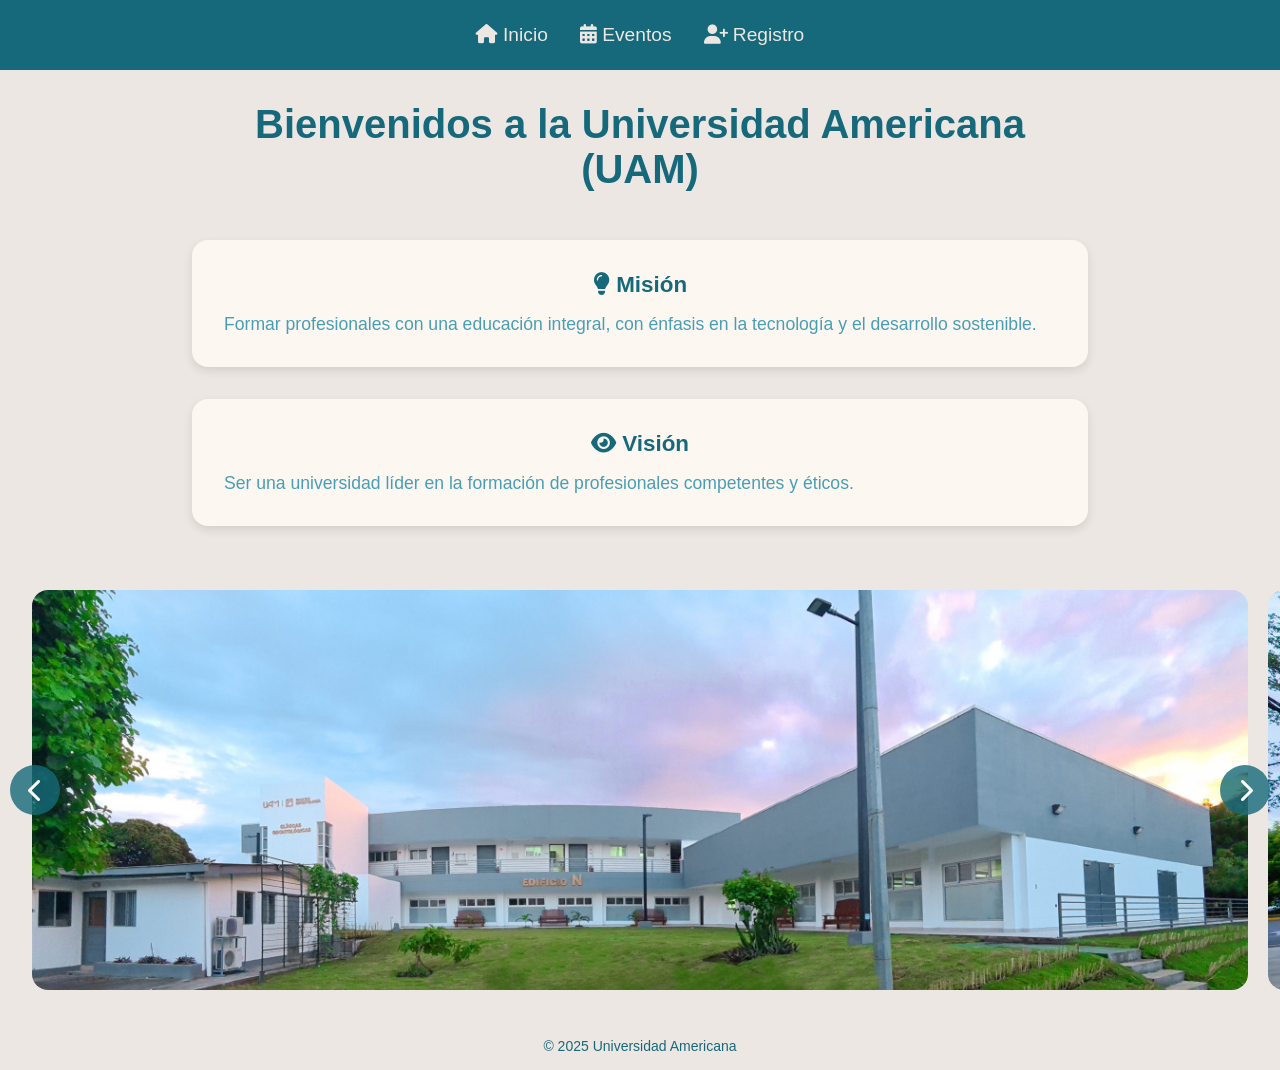
<file: index.html>
<!DOCTYPE html>
<html lang="es">
<head>
    <meta charset="UTF-8">
    <meta name="viewport" content="width=device-width, initial-scale=1.0">
    <title>Universidad Americana - UAM</title>
    <link rel="stylesheet" href="styles.css">
    <link href="https://cdnjs.cloudflare.com/ajax/libs/font-awesome/6.7.2/css/all.min.css" rel="stylesheet">
</head>
<body>
    <header>
        <nav>
            <ul>
                <li><a href="index.html"><i class="fas fa-home"></i> Inicio</a></li>
                <li><a href="eventos.html"><i class="fas fa-calendar-alt"></i> Eventos</a></li>
                <li><a href="registro.html"><i class="fas fa-user-plus"></i> Registro</a></li>
            </ul>
        </nav>
    </header>

    <section class="intro">
        <h1>Bienvenidos a la Universidad Americana (UAM)</h1>

        <div class="mission">
            <h3><i class="fas fa-lightbulb"></i> Misión</h3>
            <p>Formar profesionales con una educación integral, con énfasis en la tecnología y el desarrollo sostenible.</p>
        </div>

        <div class="vision">
            <h3><i class="fas fa-eye"></i> Visión</h3>
            <p>Ser una universidad líder en la formación de profesionales competentes y éticos.</p>
        </div>
    </section>

    <section class="carousel">
        <button class="carousel-control left" onclick="moveSlide(-1)">
            <i class="fas fa-chevron-left"></i>
        </button>
        <div class="carousel-items">
            <div class="carousel-item active">
                <img src="UAM1.jpg" alt="Imagen UAM 1">
            </div>
            <div class="carousel-item">
                <img src="UAM2.jpg" alt="Imagen UAM 2">
            </div>
            <div class="carousel-item">
                <img src="UAM3.jpg" alt="Imagen UAM 3">
            </div>
        </div>
        <button class="carousel-control right" onclick="moveSlide(1)">
            <i class="fas fa-chevron-right"></i>
        </button>
    </section>

    <footer>
        <p>&copy; 2025 Universidad Americana</p>
    </footer>

    <script src="script.js"></script>
</body>
</html>
</file>
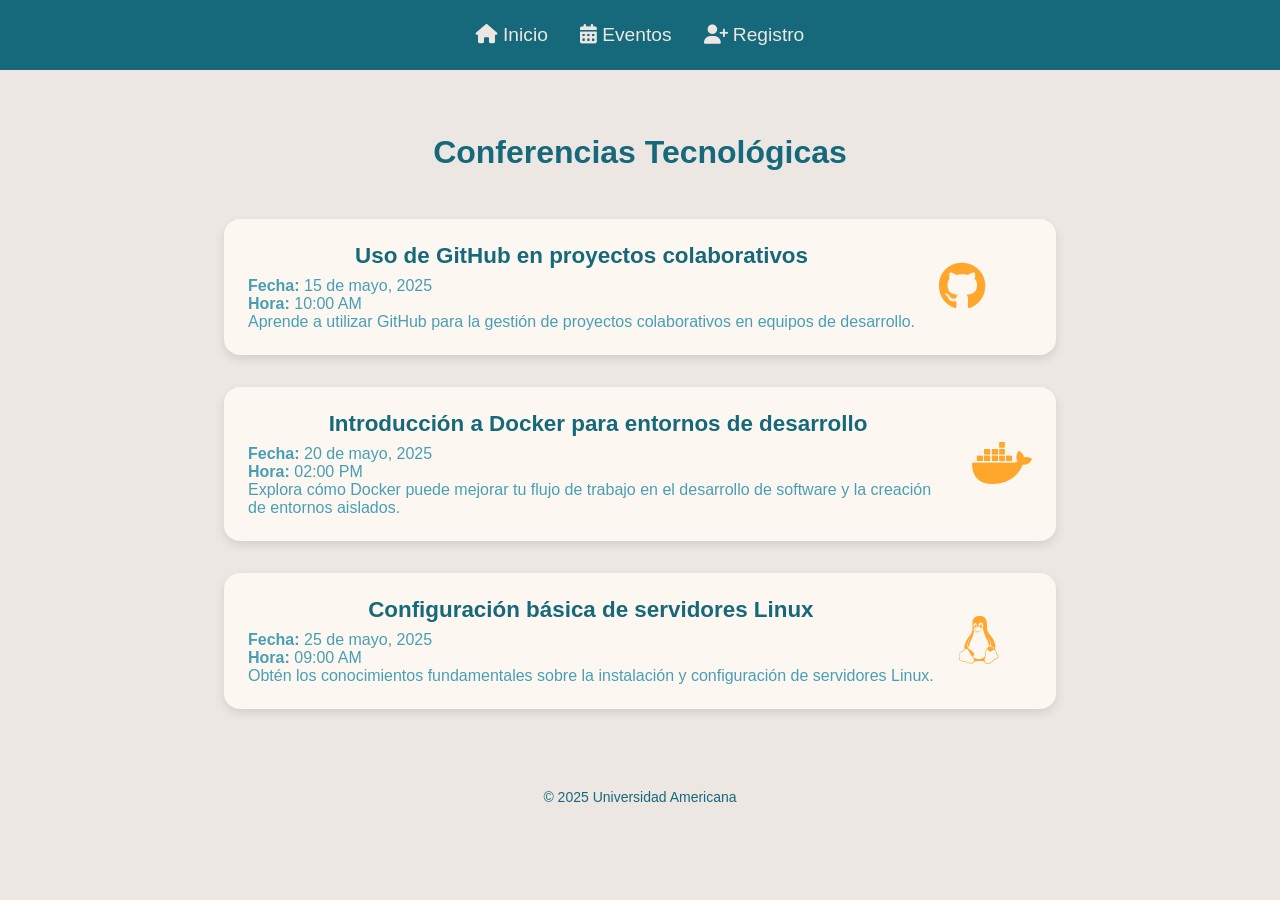
<file: eventos.html>
<!DOCTYPE html>
<html lang="es">
<head>
    <meta charset="UTF-8"> <!-- Configuración de codificación de caracteres -->
    <meta name="viewport" content="width=device-width, initial-scale=1.0"> <!-- Hacer que la página sea responsive -->
    <title>Eventos - UAM</title> <!-- Título de la página -->
    <link rel="stylesheet" href="styles.css"> <!-- Enlace al archivo de estilos CSS -->
    <link href="https://cdnjs.cloudflare.com/ajax/libs/font-awesome/6.7.2/css/all.min.css" rel="stylesheet"><body>
    <header>
        <nav>
            <ul>
                <!-- Menú de navegación con enlaces a otras páginas -->
                <li><a href="index.html"><i class="fas fa-home"></i> Inicio</a></li>
                <li><a href="eventos.html"><i class="fas fa-calendar-alt"></i> Eventos</a></li>
                <li><a href="registro.html"><i class="fas fa-user-plus"></i> Registro</a></li>
            </ul>
        </nav>
    </header>

    <main>
        <section class="events">
            <h2>Conferencias Tecnológicas</h2> <!-- Título de la sección -->

            <!-- Artículo para cada evento -->
            <article class="event">
                <div class="event-info">
                    <h3>Uso de GitHub en proyectos colaborativos</h3> <!-- Título del evento -->
                    <p><strong>Fecha:</strong> 15 de mayo, 2025</p> <!-- Fecha del evento -->
                    <p><strong>Hora:</strong> 10:00 AM</p> <!-- Hora del evento -->
                    <p>Aprende a utilizar GitHub para la gestión de proyectos colaborativos en equipos de desarrollo.</p> <!-- Descripción del evento -->
                </div>
                <div class="event-icon">
                    <i class="fab fa-github"></i> <!-- Icono representativo del evento -->
                </div>
            </article>

            <article class="event">
                <div class="event-info">
                    <h3>Introducción a Docker para entornos de desarrollo</h3>
                    <p><strong>Fecha:</strong> 20 de mayo, 2025</p>
                    <p><strong>Hora:</strong> 02:00 PM</p>
                    <p>Explora cómo Docker puede mejorar tu flujo de trabajo en el desarrollo de software y la creación de entornos aislados.</p>
                </div>
                <div class="event-icon">
                    <i class="fab fa-docker"></i> <!-- Icono representativo del evento -->
                </div>
            </article>

            <article class="event">
                <div class="event-info">
                    <h3>Configuración básica de servidores Linux</h3>
                    <p><strong>Fecha:</strong> 25 de mayo, 2025</p>
                    <p><strong>Hora:</strong> 09:00 AM</p>
                    <p>Obtén los conocimientos fundamentales sobre la instalación y configuración de servidores Linux.</p>
                </div>
                <div class="event-icon">
                    <i class="fab fa-linux"></i> <!-- Icono representativo del evento -->
                </div>
            </article>
        </section>
    </main>

    <footer>
        <p>&copy; 2025 Universidad Americana</p> <!-- Pie de página con derechos de autor -->
    </footer>

    <script src="script.js"></script> <!-- Enlace al archivo de JavaScript -->
</body>
</html>
</file>
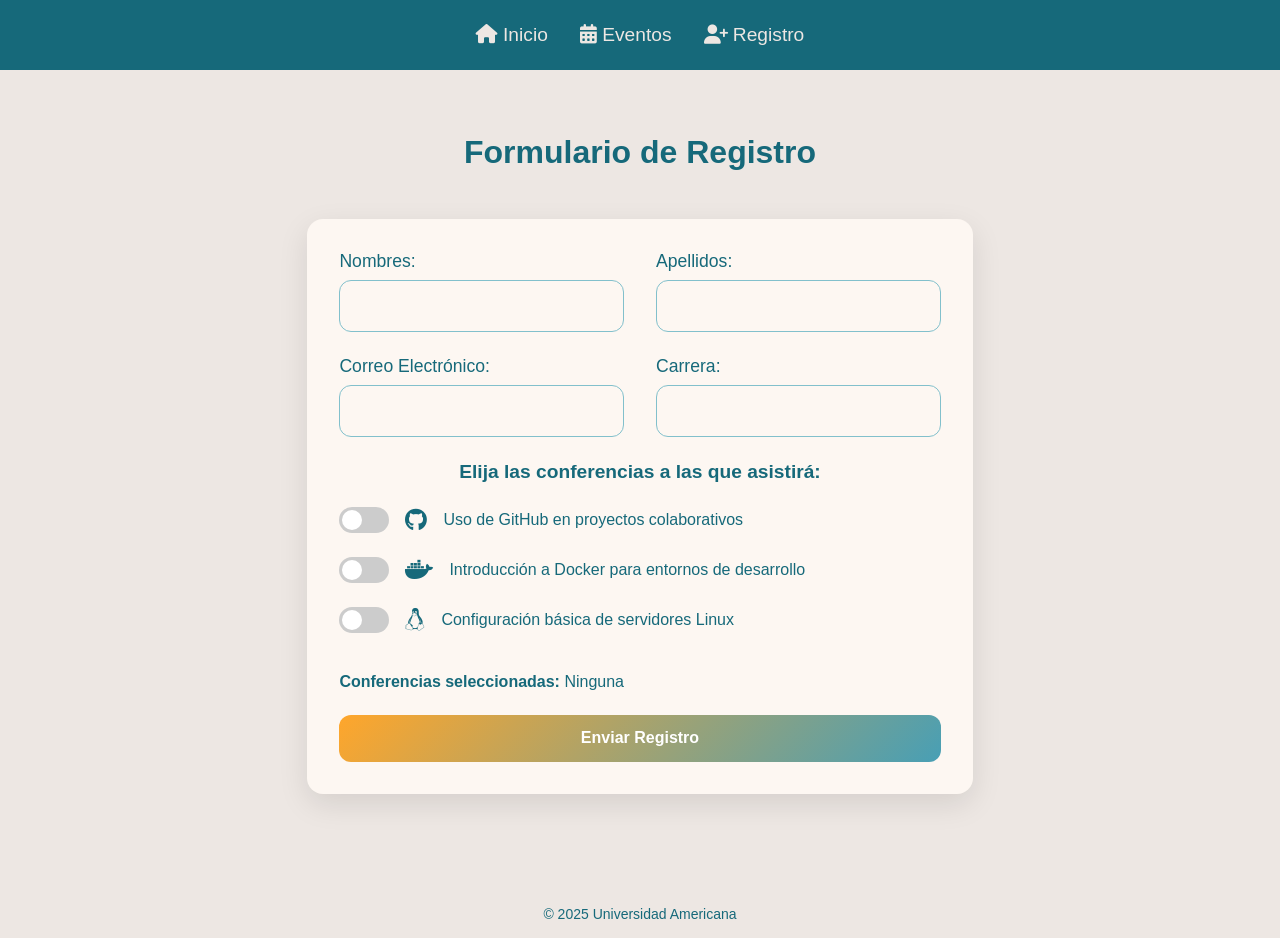
<file: registro.html>
<!DOCTYPE html>
<html lang="es">
<head>
    <!-- Metadatos básicos del documento -->
    <meta charset="UTF-8">
    <meta name="viewport" content="width=device-width, initial-scale=1.0">
    <title>Registro - UAM</title>
    <!-- Enlace al archivo CSS para estilos -->
    <link rel="stylesheet" href="styles.css">
    <!-- Enlace a la librería de iconos Font Awesome -->
    <link href="https://cdnjs.cloudflare.com/ajax/libs/font-awesome/6.7.2/css/all.min.css" rel="stylesheet">
</head>
<body>
    <header>
        <!-- Menú de navegación -->
        <nav>
            <ul>
                <li><a href="index.html"><i class="fas fa-home"></i> Inicio</a></li>
                <li><a href="eventos.html"><i class="fas fa-calendar-alt"></i> Eventos</a></li>
                <li><a href="registro.html"><i class="fas fa-user-plus"></i> Registro</a></li>
            </ul>
        </nav>
    </header>

    <main>
        <section class="registration-form">
            <h2>Formulario de Registro</h2>
            <!-- Formulario de registro -->
            <form id="registrationForm">
                <!-- Campo para nombres -->
                <div class="form-group">
                    <label for="firstName">Nombres:</label>
                    <input type="text" id="firstName" name="firstName" required>
                </div>
                <!-- Campo para apellidos -->
                <div class="form-group">
                    <label for="lastName">Apellidos:</label>
                    <input type="text" id="lastName" name="lastName" required>
                </div>
                <!-- Campo para correo electrónico -->
                <div class="form-group">
                    <label for="email">Correo Electrónico:</label>
                    <input type="email" id="email" name="email" required>
                </div>
                <!-- Campo para carrera -->
                <div class="form-group">
                    <label for="career">Carrera:</label>
                    <input type="text" id="career" name="career" required>
                </div>

                <!-- Opciones de conferencias -->
                <div class="form-group checkbox-group">
                    <h3>Elija las conferencias a las que asistirá:</h3>

                    <!-- Opción de conferencia: GitHub -->
                    <div class="conference-option">
                        <label class="switch">
                            <input type="checkbox" id="github" name="events" value="GitHub">
                            <span class="slider"></span>
                        </label>
                        <i class="fab fa-github"></i>
                        <div class="description">Uso de GitHub en proyectos colaborativos</div>
                    </div>

                    <!-- Opción de conferencia: Docker -->
                    <div class="conference-option">
                        <label class="switch">
                            <input type="checkbox" id="docker" name="events" value="Docker">
                            <span class="slider"></span>
                        </label>
                        <i class="fab fa-docker"></i>
                        <div class="description">Introducción a Docker para entornos de desarrollo</div>
                    </div>

                    <!-- Opción de conferencia: Linux -->
                    <div class="conference-option">
                        <label class="switch">
                            <input type="checkbox" id="linux" name="events" value="Linux">
                            <span class="slider"></span>
                        </label>
                        <i class="fab fa-linux"></i>
                        <div class="description">Configuración básica de servidores Linux</div>
                    </div>
                </div>

                <!-- Texto para mostrar conferencias seleccionadas -->
                <p id="selectedConferences"><strong>Conferencias seleccionadas:</strong> Ninguna</p>
                <!-- Botón para enviar el formulario -->
                <button type="submit" id="btnRegistrar">Enviar Registro</button>
            </form>

            <!-- Mensaje de confirmación oculto por defecto -->
            <p id="confirmationMessage" style="display:none; color: green;">¡Registro enviado con éxito!</p>
        </section>
    </main>

    <footer>
        <!-- Pie de página -->
        <p>&copy; 2025 Universidad Americana</p>
    </footer>

    <!-- Enlace al archivo JavaScript -->
    <script src="script.js"></script>
</body>
</html>
</file>
<file: styles.css>
/* Reinicio general y configuración de box-sizing */
* {
    margin: 0;
    padding: 0;
    box-sizing: border-box;
    font-family: "Poppins", sans-serif; /* Fuente principal */
}

/* Estilo del cuerpo */
body {
    background: #EDE7E3; /* Color de fondo claro */
    color: #16697A; /* Color principal del texto */
    min-height: 100vh;
    display: flex;
    flex-direction: column;
    font-size: 1rem; /* Base de 16px */
}

/* Sección del encabezado */
header {
    padding: 1.5rem 2rem;
    text-align: center;
    background-color: #16697A; /* Fondo oscuro para el encabezado */
}

header nav ul {
    list-style: none;
    display: flex;
    justify-content: center;
    gap: 2rem;
}

header nav ul li a {
    text-decoration: none;
    font-size: 1.2rem;
    color: #EDE7E3; /* Texto claro */
    font-weight: 500;
    transition: color 0.3s ease;
}

header nav ul li a:hover {
    color: #FFA62B; /* Color al pasar el cursor */
}

/* Estilo general para secciones principales */
main, section {
    padding: 2rem;
    max-width: 60rem; /* 960px */
    margin: 0 auto;
    display: flex;
    flex-direction: column;
    gap: 2rem;
}

/* Títulos */
h1, h2, h3 {
    text-align: center;
    color: #16697A;
    margin-bottom: 1rem;
}

h1 { font-size: 2.5rem; }
h2 { font-size: 2rem; }
h3 { font-size: 1.4rem; }

/* Sección de introducción */
.intro {
    display: flex;
    justify-content: space-between;
    gap: 2rem;
    padding: 2rem;
    align-items: stretch;
    width: 100%;
    box-sizing: border-box;
}

/* Estilo para misión y visión */
.mission, .vision {
    flex: 1;
    background-color: #FDF7F2;
    padding: 2rem;
    border-radius: 1rem;
    box-shadow: 0 0.25rem 0.625rem rgba(0, 0, 0, 0.1);
    text-align: left;
    height: 100%;
}

.mission h3, .vision h3 {
    color: #16697A;
    margin-bottom: 1rem;
}

.mission p, .vision p {
    color: #489FB5;
    font-size: 1.1rem;
}

/* Botón de llamada a la acción */
.cta-btn {
    background-color: #FFA62B;
    color: white;
    padding: 1rem 2rem;
    text-align: center;
    display: inline-block;
    border-radius: 0.75rem;
    font-weight: 600;
    font-size: 1.1rem;
    align-self: center;
    transition: background 0.3s ease;
    text-decoration: none;
}

.cta-btn:hover {
    background-color: #e68a00; /* Color al pasar el cursor */
}

/* Carrusel */
.carousel {
    position: relative;
    overflow: hidden;
    max-width: 100%;
    margin: auto;
}

.carousel-items {
    display: flex;
    transition: transform 0.5s ease-in-out;
    margin: 0 -0.625rem; /* 10px */
}

.carousel-item {
    padding: 0 0.625rem; /* 10px */
    min-width: 100%;
    flex-shrink: 0;
    display: flex;
    justify-content: center;
    align-items: center;
}

.carousel-item img {
    width: 100%;
    height: 25rem; /* 400px */
    object-fit: cover;
    border-radius: 1rem;
    display: block;
}

/* Controles del carrusel */
.carousel-control {
    position: absolute;
    top: 50%;
    transform: translateY(-50%);
    background-color: rgba(22, 105, 122, 0.8);
    color: white;
    border: none;
    width: 3.125rem; /* 50px */
    height: 3.125rem; /* 50px */
    font-size: 1.5rem;
    cursor: pointer;
    border-radius: 50%;
    display: flex;
    justify-content: center;
    align-items: center;
    transition: background-color 0.3s ease;
    z-index: 2;
}

.carousel-control:hover {
    background-color: rgba(22, 105, 122, 1);
}

.carousel-control.left { left: 0.625rem; /* 10px */ }
.carousel-control.right { right: 0.625rem; /* 10px */ }

/* Estilo para eventos */
.event {
    display: flex;
    background-color: #FDF7F2;
    border-radius: 1rem;
    padding: 1.5rem;
    box-shadow: 0 0.25rem 0.625rem rgba(0, 0, 0, 0.1);
    align-items: center;
    gap: 1.5rem;
    transition: transform 0.3s ease;
}

.event:hover {
    transform: translateY(-0.3125rem); /* 5px */
}

.event-icon {
    font-size: 3rem;
    color: #FFA62B;
}

.event-info h3 {
    color: #16697A;
    margin-bottom: 0.5rem;
}

.event-info p {
    color: #489FB5;
    font-size: 1rem;
}

/* Formulario */
form {
    display: grid;
    grid-template-columns: 1fr 1fr;
    gap: 1.5rem 2rem;
    background-color: #FDF7F2;
    padding: 2rem;
    border-radius: 1rem;
    box-shadow: 0 0.625rem 1.875rem rgba(0, 0, 0, 0.1);
    margin-bottom: 2rem;
}

/* Grupos de formulario */
.form-group {
    display: flex;
    flex-direction: column;
    gap: 0.5rem;
}

label {
    font-weight: 500;
    color: #16697A;
    font-size: 1.1rem;
}

input[type="text"],
input[type="email"] {
    padding: 1rem;
    border: 0.0625rem solid #82C0CC; /* 1px */
    border-radius: 0.75rem;
    background-color: #FDF7F2;
    font-size: 1rem;
    transition: border-color 0.3s ease, box-shadow 0.3s ease;
}

input:focus {
    border-color: #489FB5;
    outline: none;
    background-color: #F9FAFB;
    box-shadow: 0 0 0 0.1875rem rgba(72, 159, 181, 0.2); /* 3px */
}

/* Grupo de checkboxes */
.checkbox-group {
    grid-column: span 2;
}

.checkbox-group h3 {
    font-size: 1.2rem;
    margin-bottom: 1rem;
}

.conference-option {
    display: flex;
    align-items: center;
    gap: 1rem;
    margin-bottom: 1rem;
    flex-wrap: wrap;
}

.conference-option i {
    font-size: 1.4rem;
    color: #16697A;
}

.conference-option .description {
    flex: 1;
    min-width: 15.625rem; /* 250px */
    text-align: justify;
}

/* Switch */
.switch {
    position: relative;
    display: inline-block;
    width: 3.125rem; /* 50px */
    height: 1.625rem; /* 26px */
}

.switch input {
    opacity: 0;
    width: 0;
    height: 0;
}

.slider {
    position: absolute;
    cursor: pointer;
    top: 0; left: 0; right: 0; bottom: 0;
    background-color: #ccc;
    transition: 0.4s;
    border-radius: 1.625rem; /* 26px */
}

.slider:before {
    position: absolute;
    content: "";
    height: 1.25rem; /* 20px */
    width: 1.25rem; /* 20px */
    left: 0.1875rem; /* 3px */
    bottom: 0.1875rem; /* 3px */
    background-color: white;
    transition: 0.4s;
    border-radius: 50%;
}

.switch input:checked + .slider {
    background-color: #FFA62B;
}

.switch input:checked + .slider:before {
    transform: translateX(1.5rem); /* 24px */
}

/* Botón de registro */
#btnRegistrar {
    grid-column: span 2;
    padding: 0.9rem 1.5rem;
    background: linear-gradient(135deg, #FFA62B, #489FB5);
    color: white;
    border: none;
    border-radius: 0.75rem;
    font-size: 1rem;
    font-weight: 600;
    cursor: pointer;
    transition: transform 0.2s ease, box-shadow 0.2s ease;
}

#btnRegistrar:hover {
    transform: translateY(-0.125rem); /* 2px */
    box-shadow: 0 0.5rem 1.25rem rgba(179, 183, 146, 0.3); /* 8px 20px */
}

/* Pie de página */
footer {
    text-align: center;
    padding: 1rem;
    color: #16697A;
    font-size: 0.875rem;
}

#selectedConferences strong {
    font-weight: bold;
}

/* Media queries para dispositivos pequeños */
@media (max-width: 48rem) { /* 768px */
    form {
        grid-template-columns: 1fr;
    }

    .form-group {
        width: 100%;
    }

    h2 {
        font-size: 1.5rem;
    }

    .conference-option {
        flex-direction: column;
    }

    #btnRegistrar {
        grid-column: span 1;
        width: 100%;
    }

    .intro {
        flex-direction: column;
        align-items: flex-start;
    }

    .mission, .vision {
        width: 100%;
    }
}
</file>
